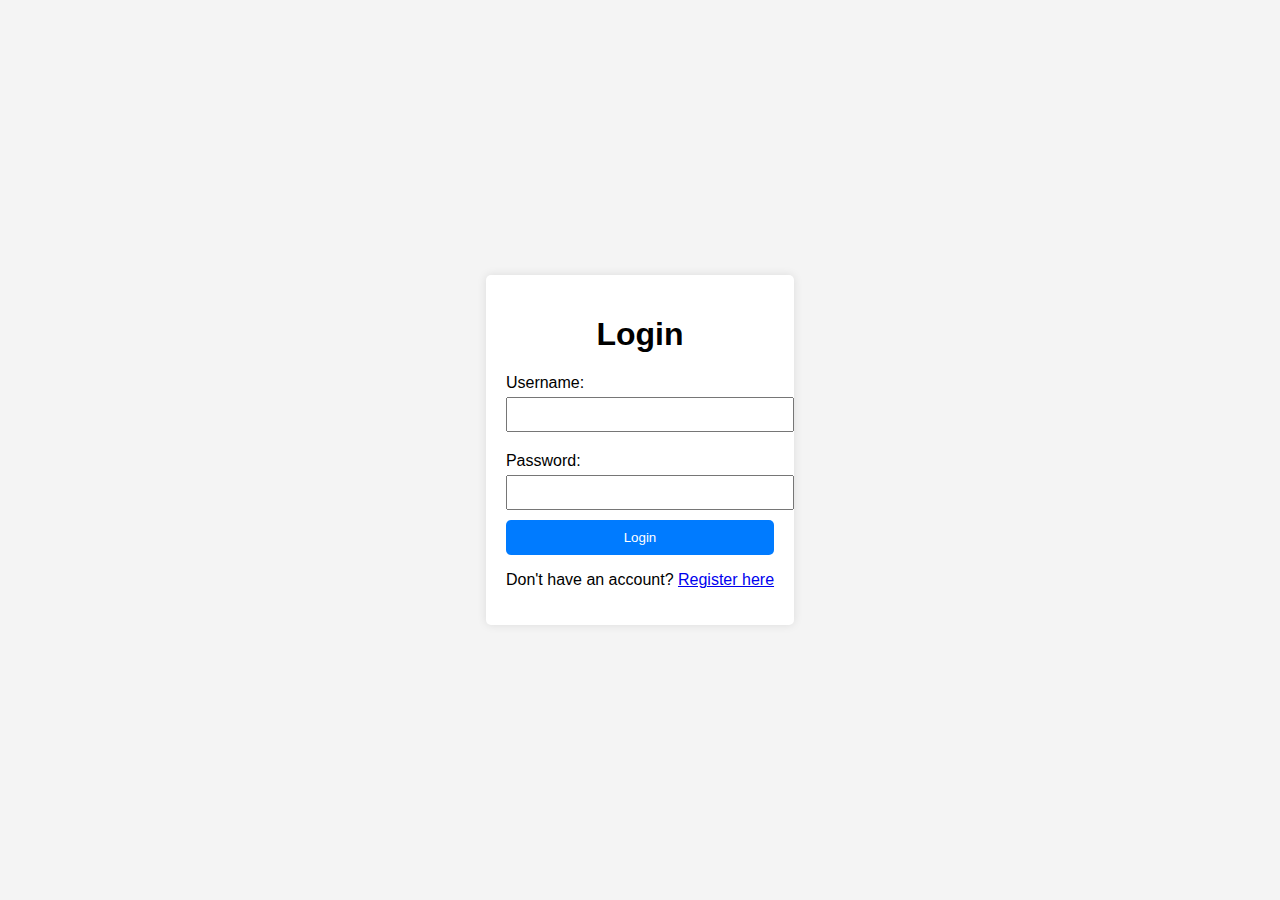
<file: index.html>
<!DOCTYPE html>
<html lang="en">
<head>
    <meta charset="UTF-8">
    <meta name="viewport" content="width=device-width, initial-scale=1.0">
    <link rel="stylesheet" href="styles.css">
    <title>MSRIT Annual Day - Login</title>
</head>
<body>
    <div class="container">
        <h1>Login</h1>
        <form action="dashboard.html" method="post">
            <label for="username">Username:</label>
            <input type="text" id="username" name="username" required>
            <label for="password">Password:</label>
            <input type="password" id="password" name="password" required>
            <button type="submit">Login</button>
        </form>
        <p>Don't have an account? <a href="register.html">Register here</a></p>
    </div>
</body>
</html>
</file>
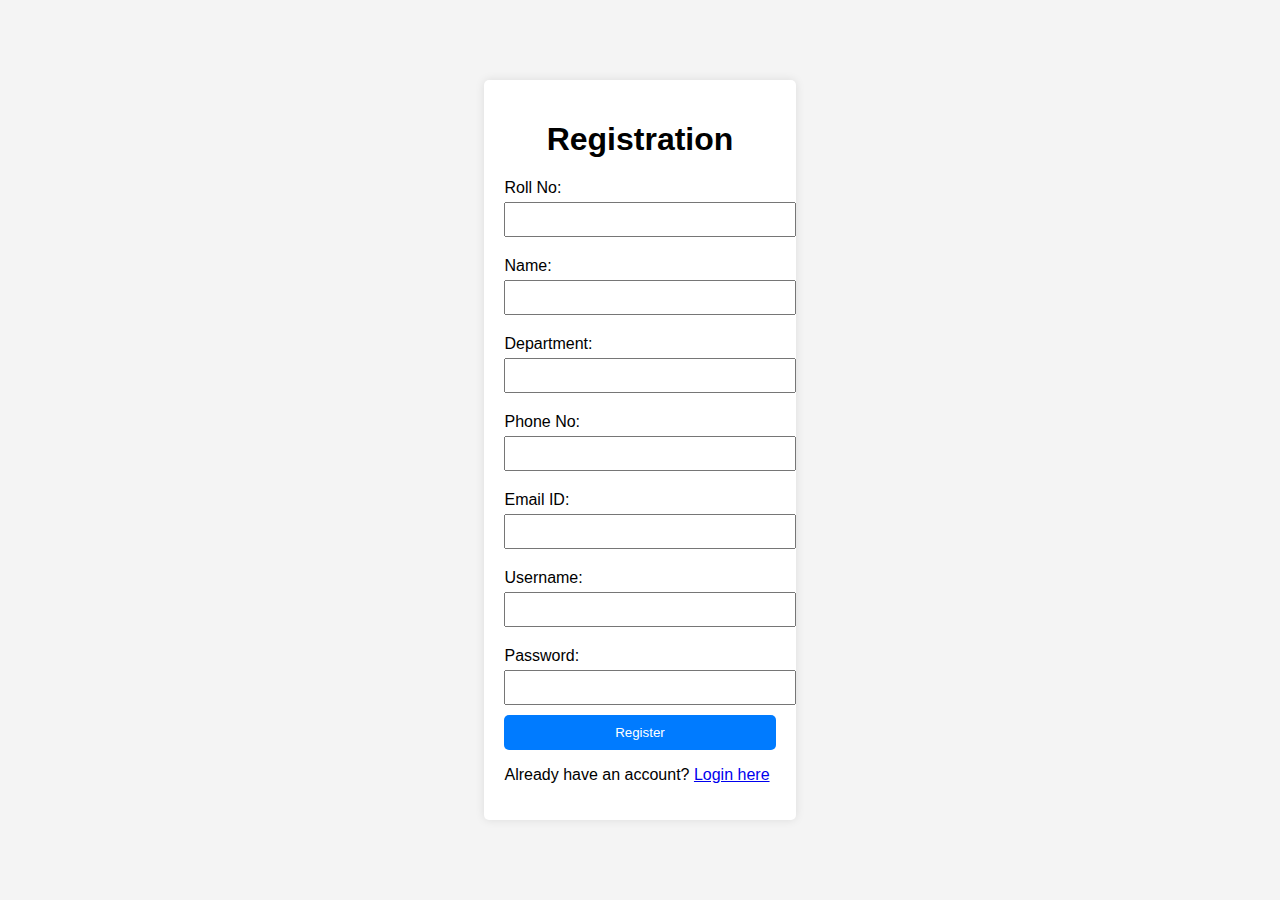
<file: register.html>
<!DOCTYPE html>
<html lang="en">
<head>
    <meta charset="UTF-8">
    <meta name="viewport" content="width=device-width, initial-scale=1.0">
    <link rel="stylesheet" href="styles.css">
    <title>MSRIT Annual Day - Register</title>
</head>
<body>
    <div class="container">
        <h1>Registration</h1>
        <form action="login.html" method="post">
            <label for="rollno">Roll No:</label>
            <input type="text" id="rollno" name="rollno" required>
            <label for="name">Name:</label>
            <input type="text" id="name" name="name" required>
            <label for="dept">Department:</label>
            <input type="text" id="dept" name="dept" required>
            <label for="phoneno">Phone No:</label>
            <input type="tel" id="phoneno" name="phoneno" required>
            <label for="email">Email ID:</label>
            <input type="email" id="email" name="email" required>
            <label for="username">Username:</label>
            <input type="text" id="username" name="username" required>
            <label for="password">Password:</label>
            <input type="password" id="password" name="password" required>
            <button type="submit">Register</button>
        </form>
        <p>Already have an account? <a href="index.html">Login here</a></p>
    </div>
</body>
</html>
</file>
<file: styles.css>
body {
    font-family: Arial, sans-serif;
    background-color: #f4f4f4;
    display: flex;
    justify-content: center;
    align-items: center;
    height: 100vh;
    margin: 0;
}

.container {
    background: white;
    padding: 20px;
    border-radius: 5px;
    box-shadow: 0 0 10px rgba(0, 0, 0, 0.1);
}

h1 {
    text-align: center;
}

label {
    display: block;
    margin: 10px 0 5px;
}

input {
    width: 100%;
    padding: 8px;
    margin-bottom: 10px;
}

button {
    width: 100%;
    padding: 10px;
    background-color: #007BFF;
    color: white;
    border: none;
    border-radius: 5px;
    cursor: pointer;
}

button:hover {
    background-color: #0056b3;
}
</file>
